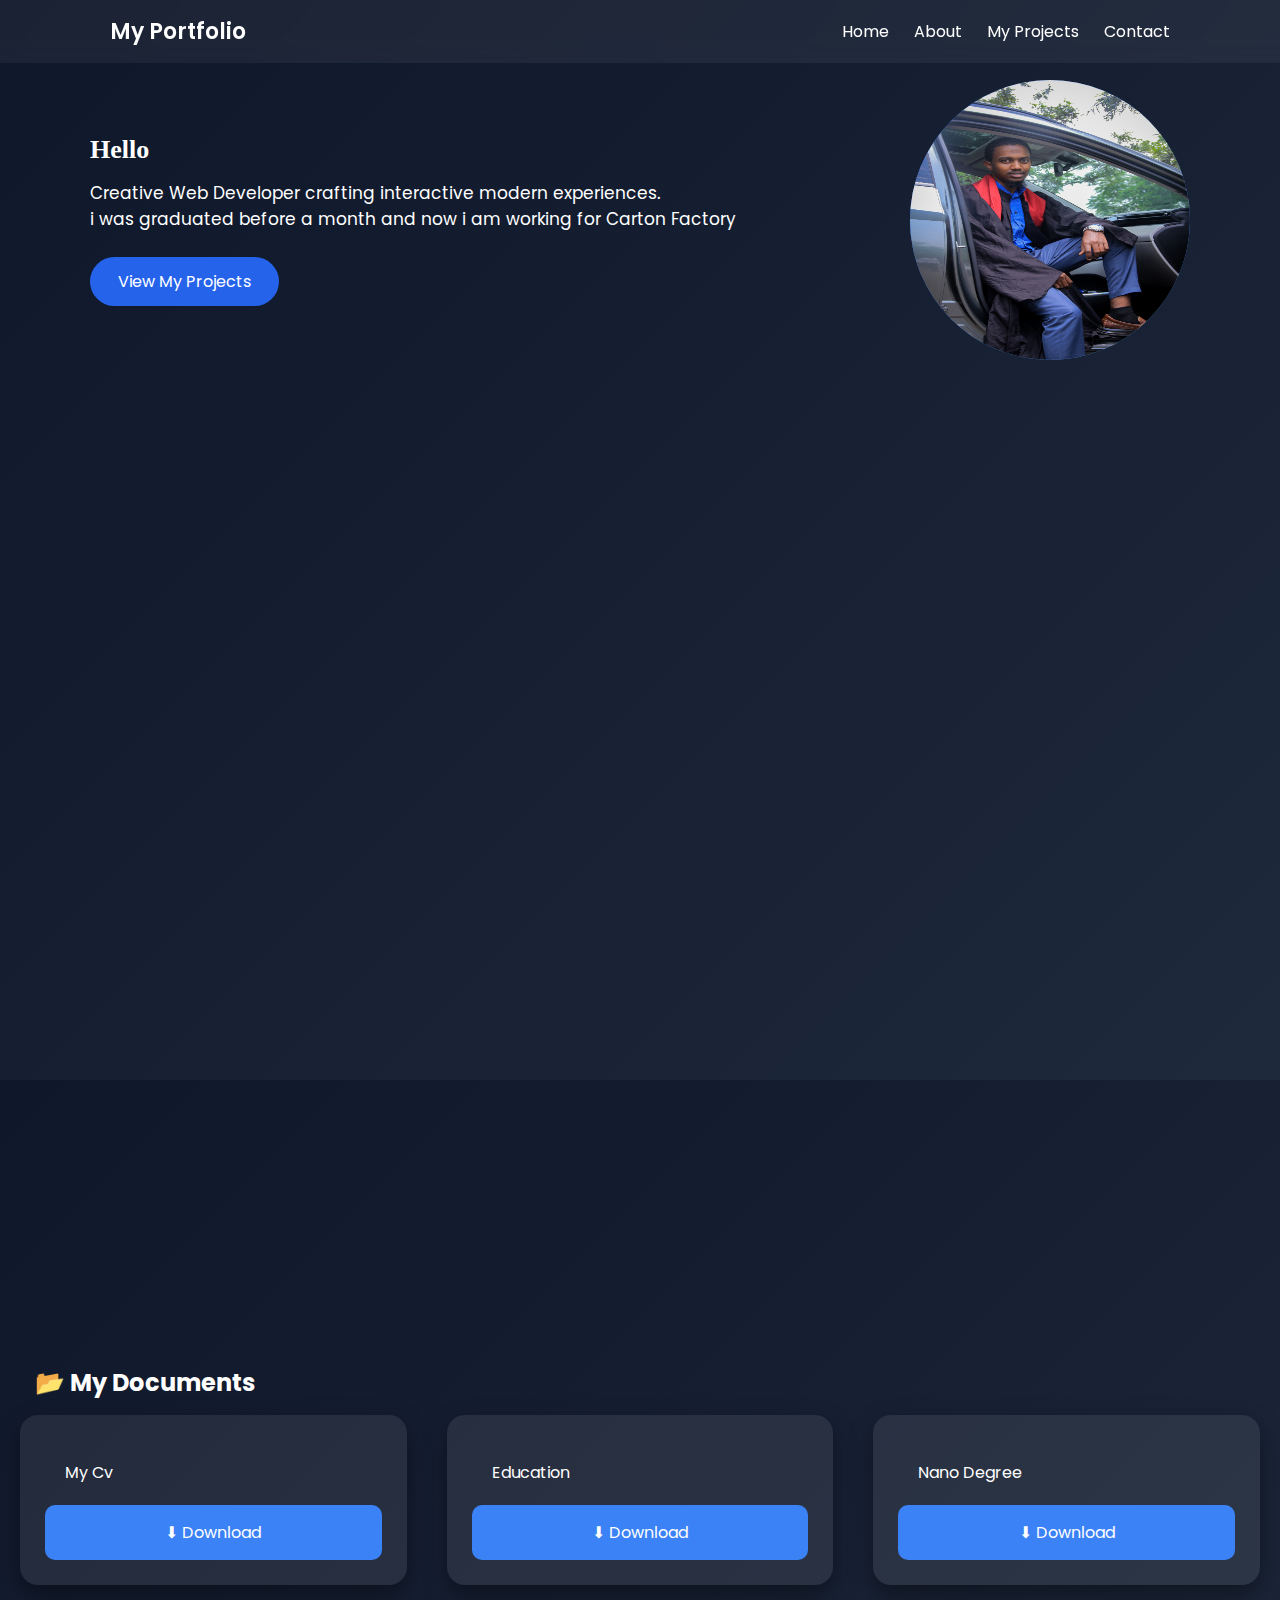
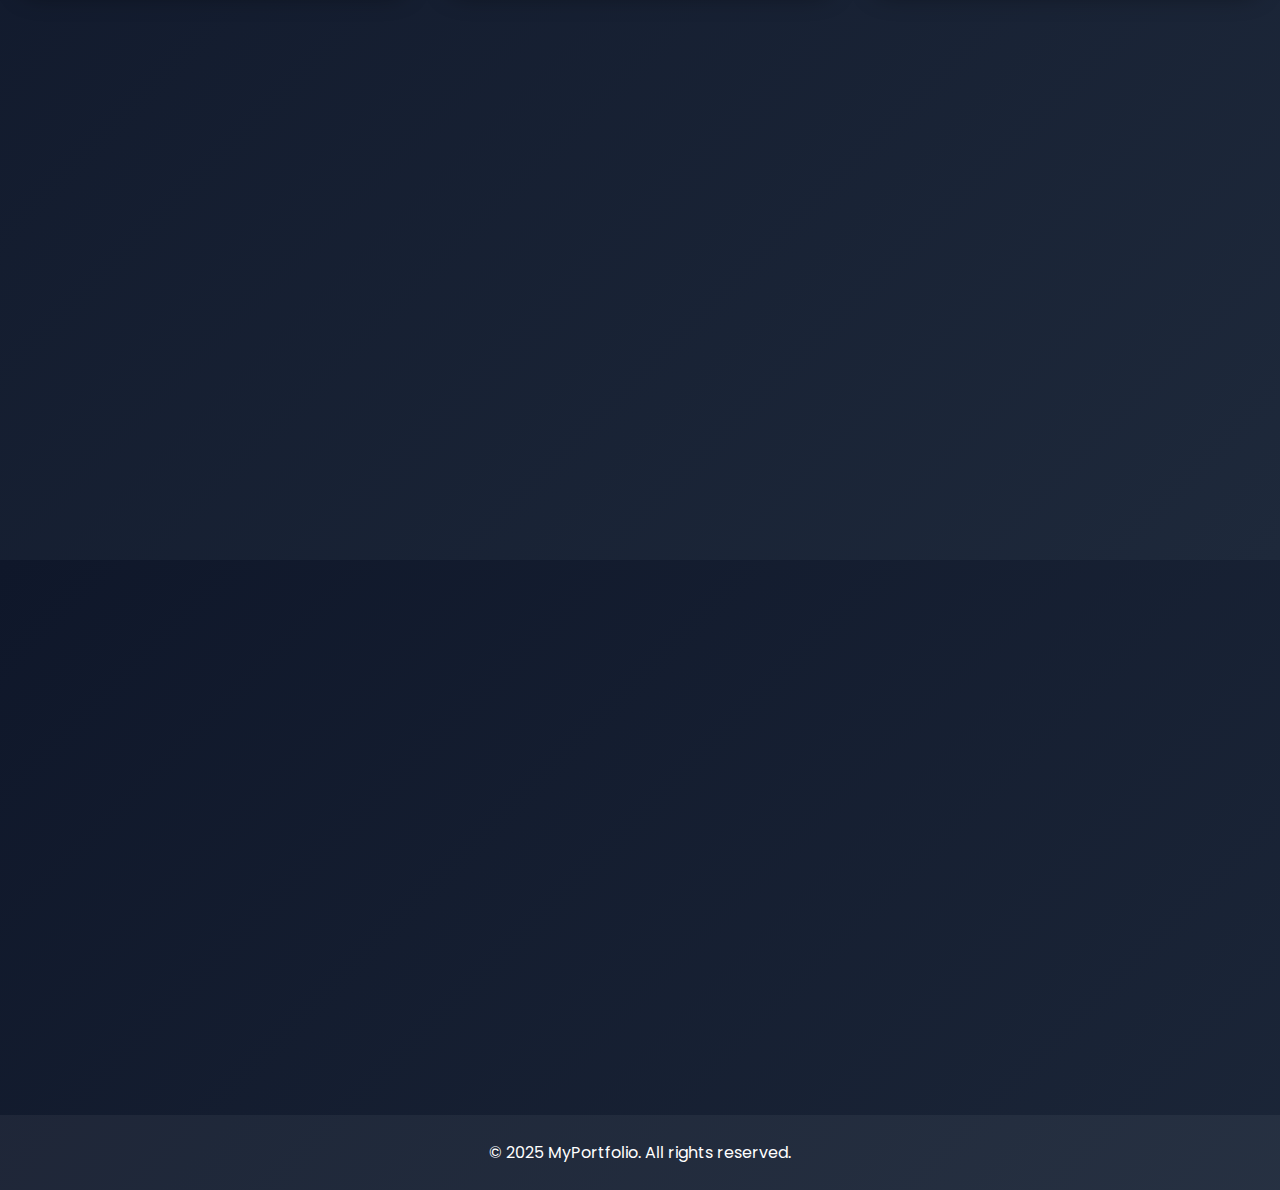
<file: index.html>
<!-- =========================
FILE: index.html (HOME PAGE)
========================= -->
<!DOCTYPE html>
<html lang="en">
<head>
<meta charset="UTF-8" />
<meta name="viewport" content="width=device-width, initial-scale=1.0" />
<title>Home page</title>
<link href="https://fonts.googleapis.com/css2?family=Poppins:wght@300;400;500;600;700&display=swap" rel="stylesheet">
<link rel="stylesheet" href="style.css">
</head>
<body class="home-page">
<header>
    <nav class="navbar">
      <div class="nav-wrapper">
        <div class="logo">My Portfolio</div>

        <div class="hamburger" id="hamburger">
          <span></span>
          <span></span>
          <span></span>
        </div>

        <div class="menu" id="navMenu">
          <a href="index.html">Home</a>
          <a href="about.html">About</a>
          <a href="portfolio.html">My Projects</a>
          <a href="contact.html">Contact</a>
        </div>
      </div>
    </nav>
  </header>


<section class="hero">
<div class="hero-content">
<div class="hero-text">
<h1 id="text"></h1>
<script>
const text = "Hello, I am Anwar";
let i = 0;

function typeWriter() {
  if (i < text.length) {
    document.getElementById("text").innerHTML += text.charAt(i);
    i++;
    setTimeout(typeWriter, 150); // speed
  }
}
typeWriter();
</script>
<p>Creative Web Developer crafting interactive modern experiences. <br> i was graduated before a month and now i am working for Carton Factory </p>
<a class="btn" href="portfolio.html">View My Projects</a>
</div>
<div class="hero-image">
<div class="image-placeholder hover-animate"><img src="Anwar.jpg" alt="my photo" width="100%"; height="100%"; class="image-placeholder hover-animate"></div>
</div>
</div>
</section>
<section id="documents">
  <h2 class="mydocuments"> 📂 My Documents</h2>
  <div class="pdf-list">

    <div class="pdf-card">
      <div class="cv">My Cv</div>
      <a href="Anwar CV.pdf" class="download-btn" download>⬇ Download</a>
    </div>

    <div class="pdf-card">
      <div class="cv">Education</div>
      <a href="Education.pdf" class="download-btn" download>⬇ Download</a>
    </div>

    <div class="pdf-card">
      <div class="cv">Nano Degree </div>
      <a href="Nano degree.PDF" class="download-btn" download>⬇ Download</a>
    </div>

  </div>
</section>

  <footer class="fixed-footer">
    © 2025 MyPortfolio. All rights reserved.
  </footer>
  <script>
  const hamburger = document.getElementById('hamburger');
  const navMenu = document.getElementById('navMenu');

  hamburger.addEventListener('click', () => {
    navMenu.classList.toggle('active');
    hamburger.classList.toggle('open');
  });
</script>
</body>

</html>
</file>
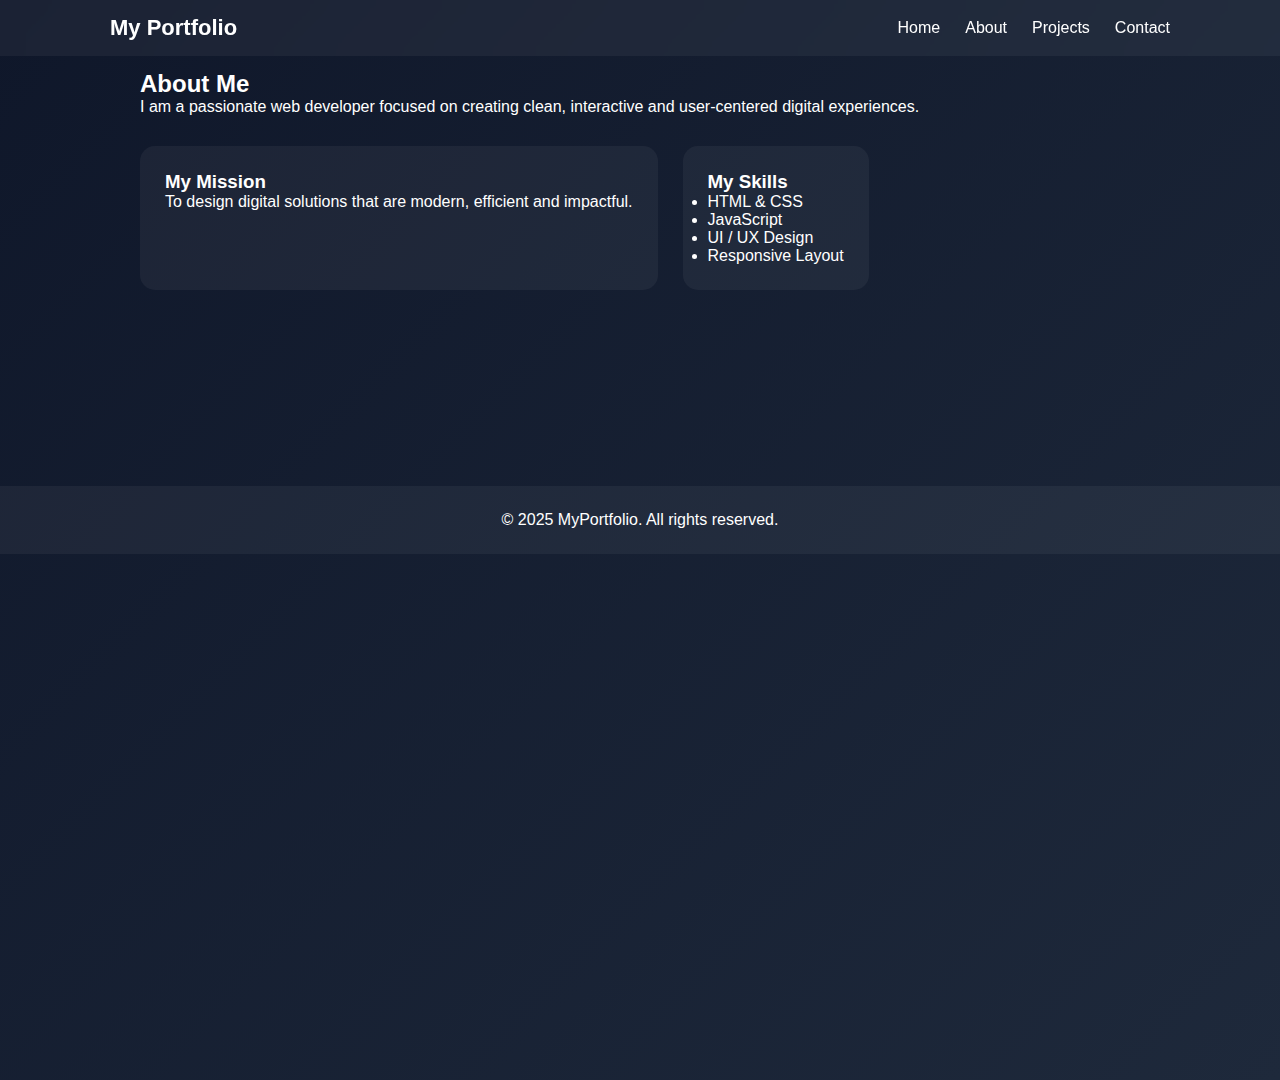
<file: about.html>
<!-- =========================
FILE: about.html
========================= -->
<!DOCTYPE html>
<html lang="en">
<head>
<meta charset="UTF-8" />
<meta name="viewport" content="width=device-width, initial-scale=1.0" />
<title>About me</title>
<link rel="stylesheet" href="style.css">
</head>
<body>
<header>
    <nav class="navbar">
      <div class="nav-wrapper">
        <div class="logo">My Portfolio</div>

        <div class="hamburger" id="hamburger">
          <span></span>
          <span></span>
          <span></span>
        </div>

        <div class="menu" id="navMenu">
          <a href="index.html">Home</a>
          <a href="about.html">About</a>
          <a href="portfolio.html">Projects</a>
          <a href="contact.html">Contact</a>
        </div>
      </div>
    </nav>
  </header>


<section class="about-section">
<div class="about-container">
<h2>About Me</h2>
<p class="about-intro">
I am a passionate web developer focused on creating clean, interactive and
user-centered digital experiences.
</p>


<div class="about-cards">
<div class="about-card">
<h3>My Mission</h3>
<p>To design digital solutions that are modern, efficient and impactful.</p>
</div>
<div class="about-card">
<h3>My Skills</h3>
<ul>
<li>HTML & CSS</li>
<li>JavaScript</li>
<li>UI / UX Design</li>
<li>Responsive Layout</li>
</ul>
</div>
</div>
</div>
</section>
<br><br><br><br><br><br><br>

<footer class="fixed-footer">
  © 2025 MyPortfolio. All rights reserved.
</footer>
  <script>
  const hamburger = document.getElementById('hamburger');
  const navMenu = document.getElementById('navMenu');

  hamburger.addEventListener('click', () => {
    navMenu.classList.toggle('active');
    hamburger.classList.toggle('open');
  });
</script>
</body>

</html>
</file>
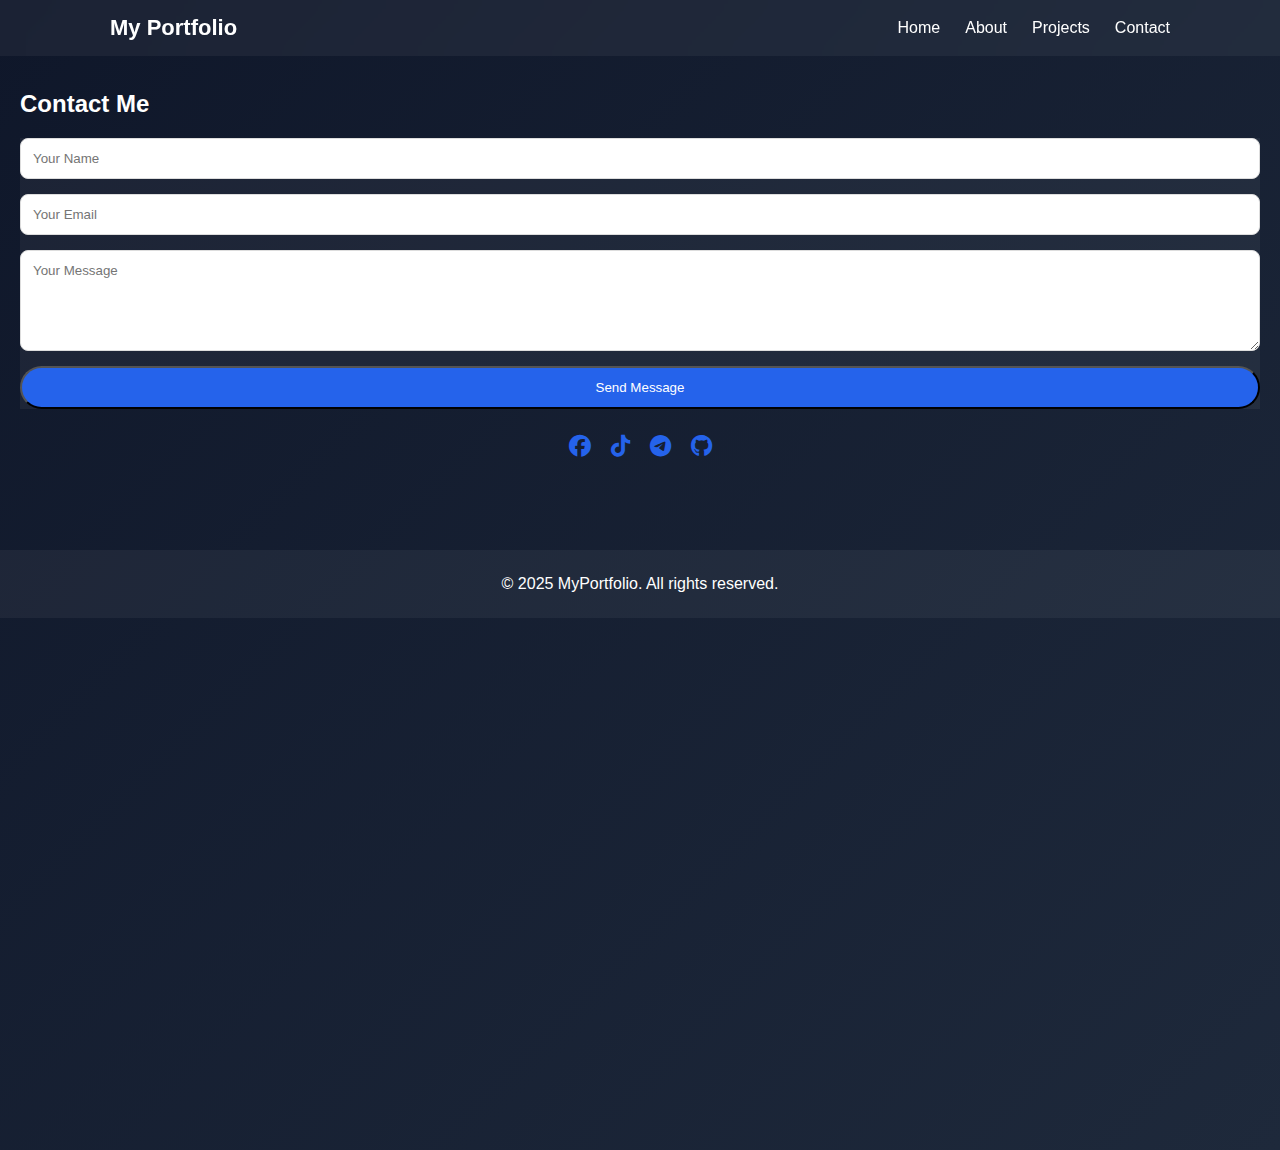
<file: contact.html>
<!-- =========================
FILE: contact.html
========================= -->
<!DOCTYPE html>
<html lang="en">
<head>
<meta charset="UTF-8" />
<meta name="viewport" content="width=device-width, initial-scale=1.0" />
<title>Contact me</title>
<link rel="stylesheet" href="style.css">
<link rel="stylesheet" href="https://cdnjs.cloudflare.com/ajax/libs/font-awesome/6.5.0/css/all.min.css">
</head>
<body>
<header>
    <nav class="navbar">
      <div class="nav-wrapper">
        <div class="logo">My Portfolio</div>

        <div class="hamburger" id="hamburger">
          <span></span>
          <span></span>
          <span></span>
        </div>

        <div class="menu" id="navMenu">
          <a href="index.html">Home</a>
          <a href="about.html">About</a>
          <a href="portfolio.html">Projects</a>
          <a href="contact.html">Contact</a>
        </div>
      </div>
    </nav>
  </header>


<section class="page-section">
<h2>Contact Me</h2>
<form class="contact-form">
<input type="text" placeholder="Your Name" required>
<input type="email" placeholder="Your Email" required>
<textarea rows="5" placeholder="Your Message"></textarea>
<button class="btn">Send Message</button>
</form>


<div class="social-links">
<a href="https://www.facebook.com/profile.php?id=61550845123704" target="_blank"><i class="fab fa-facebook"></i></a>
<a href="https://www.tiktok.com/@animan484?_r=1&_t=ZM-91fsGYBrzxo" target="_blank"><i class="fab fa-tiktok"></i></a>
<a href="https://t.me/animan484" target="_blank"><i class="fab fa-telegram"></i></a>
<a href="https://github.com/animan484" target="_blank"><i class="fab fa-github"></i></a>
</div>
</section>


<footer class="fixed-footer">
  © 2025 MyPortfolio. All rights reserved.
</footer>
  <script>
  const hamburger = document.getElementById('hamburger');
  const navMenu = document.getElementById('navMenu');

  hamburger.addEventListener('click', () => {
    navMenu.classList.toggle('active');
    hamburger.classList.toggle('open');
  });
</script>
</body>

</html>
</file>
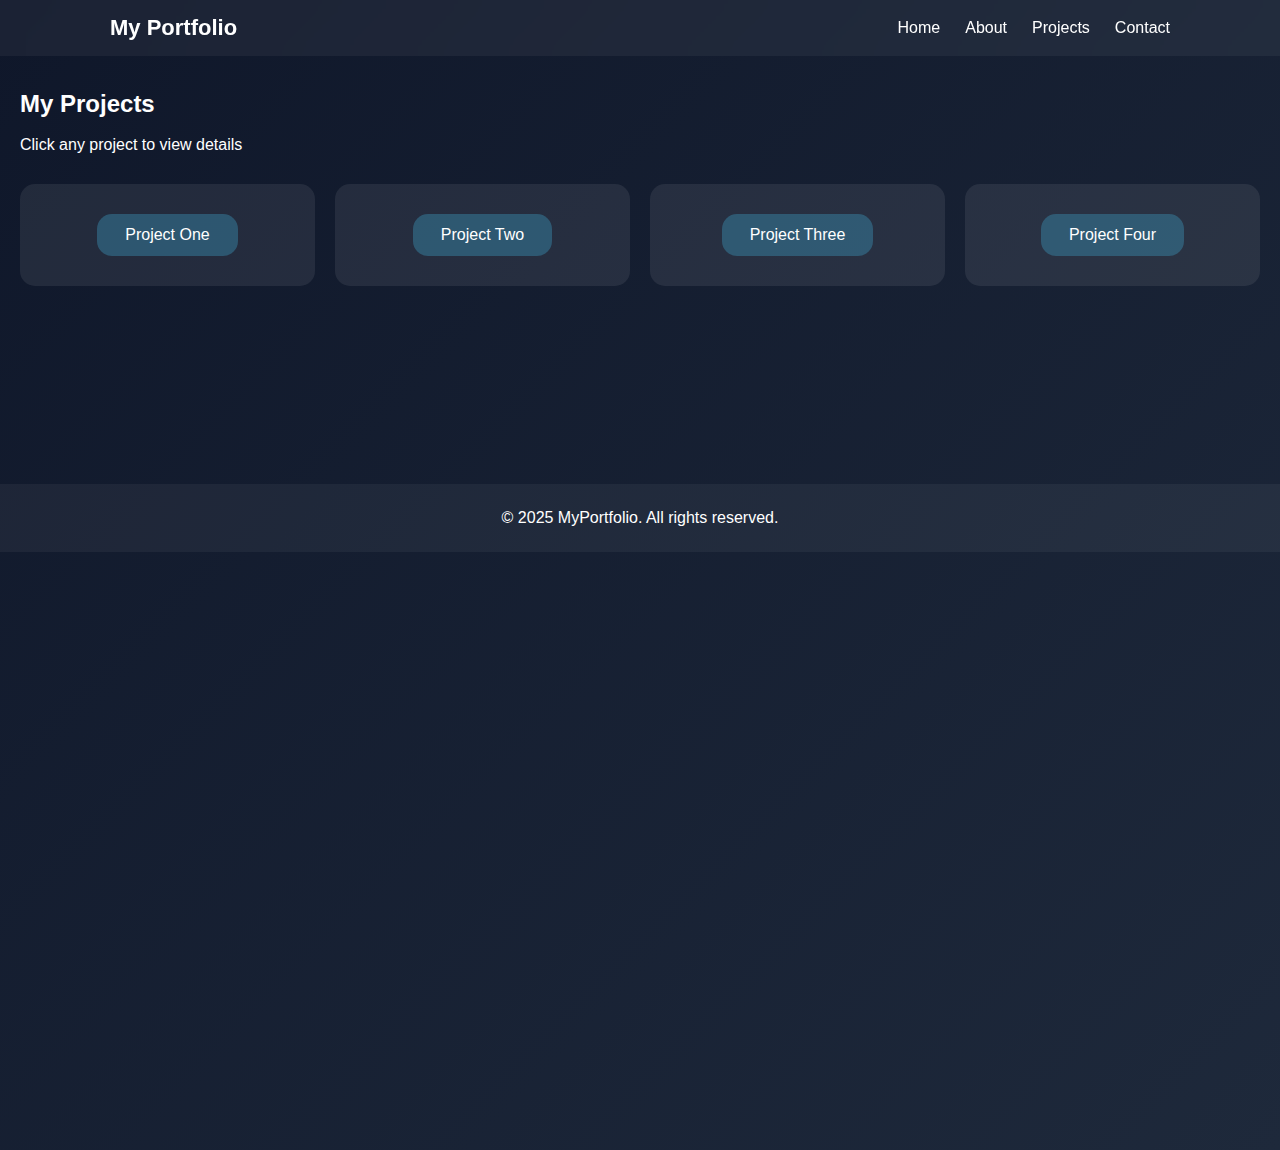
<file: portfolio.html>
<!-- =========================
FILE: portfolio.html
========================= -->
<!DOCTYPE html>
<html lang="en">
<head>
<meta charset="UTF-8" />
<meta name="viewport" content="width=device-width, initial-scale=1.0" />
<title>My Projects</title>
<link rel="stylesheet" href="style.css">
</head>
<body>
<header>
    <nav class="navbar">
      <div class="nav-wrapper">
        <div class="logo">My Portfolio</div>

        <div class="hamburger" id="hamburger">
          <span></span>
          <span></span>
          <span></span>
        </div>

        <div class="menu" id="navMenu">
          <a href="index.html">Home</a>
          <a href="about.html">About</a>
          <a href="portfolio.html">Projects</a>
          <a href="contact.html">Contact</a>
        </div>
      </div>
    </nav>
  </header>

<section class="page-section">
<h2>My Projects</h2> <br>

<p class="note">Click any project to view details</p>


<div class="projects-grid">
<div class="project-card">
  <div class="website-frame"> <a href="intro.html" target="_blank" class="btn2">Project One  </a>
</div>

</div>
<div class="project-card" > <div class="website-frame"> <a href="intro2.html" target="_blank" class="btn2">Project Two </a> </div> 
</div>
<div class="website-frame"> 
<div class="project-card" > <a href="#" target="_blank" class="btn2">Project Three </a> </div>
</div>

<div class="project-card"> <a href="#" target="_blank" class="btn2">Project Four </a> </div>
</section>

<br><br><br><br><br><br>
<footer class="fixed-footer">
  © 2025 MyPortfolio. All rights reserved.
</footer>
  <script>
  const hamburger = document.getElementById('hamburger');
  const navMenu = document.getElementById('navMenu');

  hamburger.addEventListener('click', () => {
    navMenu.classList.toggle('active');
    hamburger.classList.toggle('open');
  });
</script>
</body>

</html>
</file>
<file: style.css>
*{
  margin:0;
  padding:0;
  box-sizing:border-box;
  font-family:'Poppins', sans-serif;
}

body{
  background:linear-gradient(135deg,#0f172a,#1e293b);
  color:#fff;
  width: 100%;
  height: 120vh;
}

/* HEADER */
header{
  background:rgba(255,255,255,0.05);
  backdrop-filter:blur(10px);
  position:fixed;
  top:0;
  width:100%;
  z-index:1000;
}


.nav-wrapper{
  display:flex;
  justify-content:space-between;
  align-items:center;
  padding:15px 20px;
  max-width:1100px;
  margin:auto;
}

.logo{
  font-size:22px;
  font-weight:600;
}

.menu{
  display:flex;
  gap:25px;
}

.menu a{
  color:#fff;
  text-decoration:none;
  transition:.3s;
}

.menu a:hover{
  color:#38bdf8;
}

/* HAMBURGER */
.hamburger{
  display:none;
  flex-direction:column;
  cursor:pointer;
}

.hamburger span{
  height:3px;
  width:25px;
  background:#fff;
  margin:4px 0;
  border-radius:5px;
}


/* BUTTON */
.btn {
  display: inline-block;
  background: #2563eb;
  color: #fff;
  padding: 12px 28px;
  border-radius: 30px;
  text-decoration: none;
  transition: 0.3s ease;
}
.btn2 {
  display: inline-block;
  background: #3c93b66c;
  color: #fff;
  padding: 12px 28px;
  border-radius: 15px;
  text-decoration: none;
  transition: 0.3s ease;
}

.btn:hover {
  transform: translateY(-3px);
  background: #1e4fc4;
}

/* HOME HERO */
.hero {
  padding: 80px 20px;
  width: 100%;
  height: 150vh;
}

.hero-content {
  max-width: 1100px;
  margin: auto;
  display: flex;
  align-items: center;
  justify-content: space-between;
  gap: 40px;
}

.hero-text h1 {
  font-size: 42px;
  margin-bottom: 15px;
}

.hero-text p {
  margin-bottom: 25px;
  font-size: 17px;
}

/* IMAGE PLACEHOLDER */
.image-placeholder {
  width: 280px;
  height: 280px;
  border-radius: 50%;
  background: linear-gradient(135deg,#2563eb,#60a5fa);
  display: flex;
  align-items: center;
  justify-content: center;
  color: white;
  font-weight: 600;
}

    /* PDF DOCUMENT SECTION */
    #documents{
      padding: 0px 20px;
  width: 100%;
  height: 150vh;
    }
    .mydocuments {
       margin: 15px;
    }
    .cv{
      margin: 20px;
    }
    .pdf-list {
      display: grid;
      grid-template-columns: repeat(auto-fit, minmax(200px, 1fr));
      justify-content: space-between;
      gap: 40px;
    }

    .pdf-card {
      background: rgba(255,255,255,0.08);
      border-radius: 18px;
      padding: 25px;
      box-shadow: 0 10px 25px rgba(0,0,0,0.4);
      transition: 0.3s ease;
      display: flex;
      flex-direction: column;
      justify-content: space-between;
    }

    .pdf-card:hover {
      transform: translateY(-6px) scale(1.03);
      background: rgba(255,255,255,0.12);
    }

    .download-btn {
      background: #3b82f6;
      color: white;
      padding: 15px;
      border-radius: 10px;
      text-decoration: none;
      text-align: center;
      transition: 0.3s;
    }

    .download-btn:hover { background: #2563eb; }


/* PAGES GENERAL */
.page-section {
  max-width: 100%;
  margin: 70px auto;
  padding: 20px;
}

/* ABOUT */
.skills-box ul {
  background:rgba(255,255,255,0.05);
  margin-top: 15px;
  line-height: 1.8;
}

/* PORTFOLIO */
.projects-grid {
  display: grid;
  grid-template-columns: repeat(auto-fit,minmax(220px,1fr));
  gap: 20px;
  margin-top: 30px;
}

.project-card{
  background:rgba(255,255,255,0.08);
  padding:30px;
  border-radius:15px;
  text-align:center;
  cursor:pointer;
  transition:.3s;
}
.project-card:hover{
  transform:translateY(-5px);
}

/* CONTACT */
.contact-form {
  background:rgba(255,255,255,0.05);
  display: flex;
  flex-direction: column;
  gap: 15px;
  margin-top: 20px;
}

.contact-form input,
.contact-form textarea {
  padding: 12px;
  border-radius: 8px;
  border: 1px solid #ddd;
}

/* FOOTER */
footer{
  text-align:center;
  padding:15px;
  background:rgba(255,255,255,0.05);
}
.hover-animate {
transition: 0.4s ease;
}
.hover-animate:hover {
transform: scale(1.05) rotate(2deg);
box-shadow: 0 15px 30px rgba(0,0,0,0.2);
}


.about-section {
padding: 70px 20px;
}


.about-container {
max-width: 1000px;
margin: auto;
}


.about-cards {
display: flex;
gap: 25px;
margin-top: 30px;
}


.about-card {
background:rgba(255,255,255,0.05);
padding: 25px;
border-radius: 15px;
transition: 0.3s;
}


.about-card:hover {
transform: translateY(-8px);
box-shadow: 0 10px 25px rgba(0,0,0,0.1);
}


.social-links {
margin-top: 25px;
display: flex;
justify-content: center;
gap: 20px;
}


.social-links a {
font-size: 22px;
color: #2563eb;
}


.fixed-footer {
margin-top: auto;
text-align: center;
padding: 25px;

}
#text {
  font-family: 'Pacifico', cursive;
  font-size: 26px;
}

/* RESPONSIVE */
@media(max-width:768px){
  .menu{
    position:absolute;
    background:#0f172a;
    top:70px;
    right:0;
    width:200px;
    flex-direction:column;
    padding:20px;
    display:none;
  }

  .menu.active{
    display:flex;
  }

  .hamburger{
    display:flex;
  }
}
</file>
